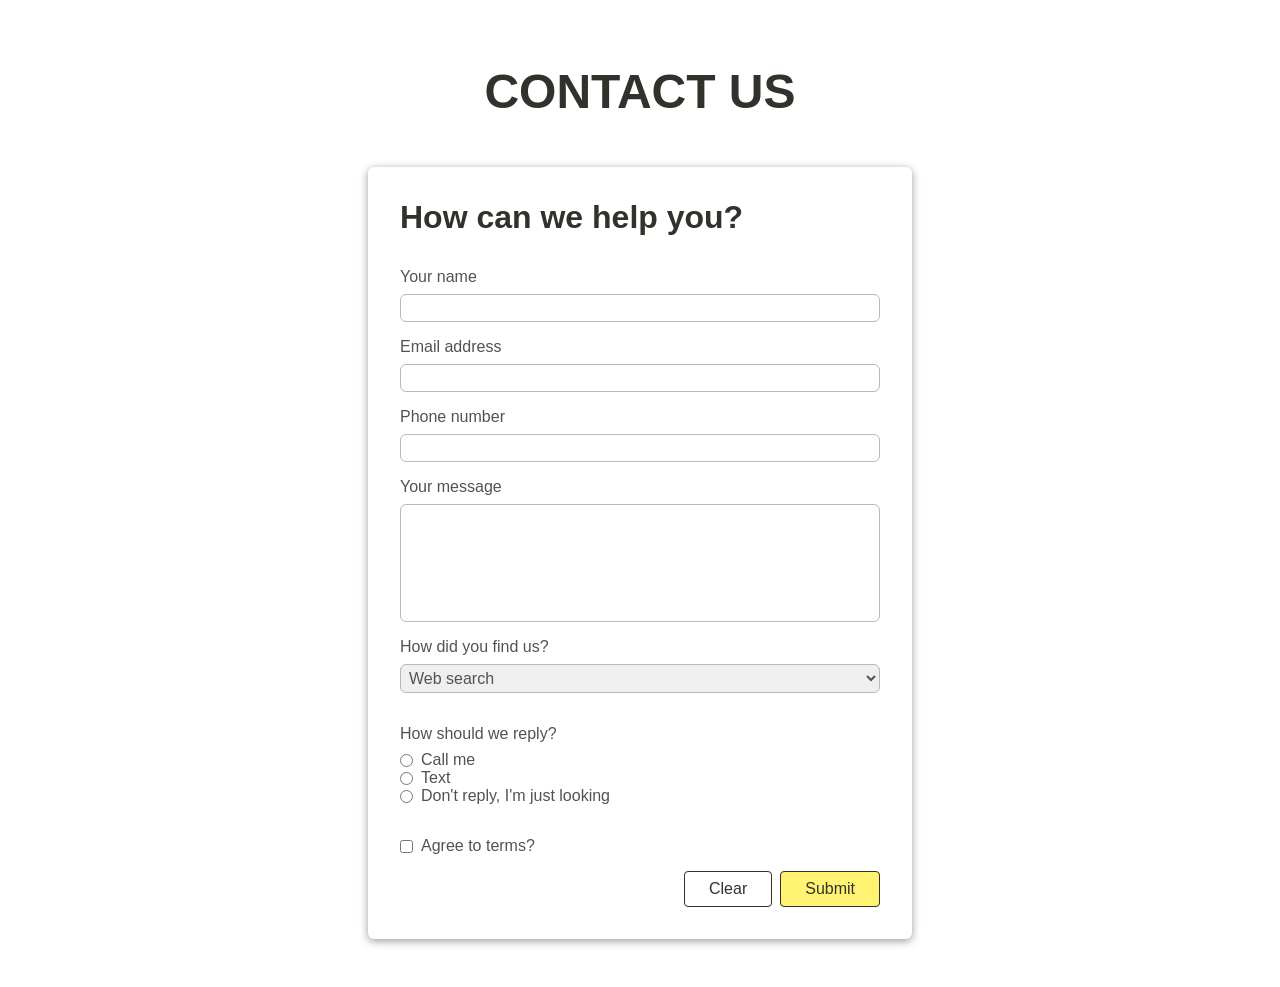
<file: CONTACT US HTML .html>
<!DOCTYPE html>
<html lang="en">
  <head>
    <meta charset="UTF-8" />
    <meta name="viewport" content="width=device-width, initial-scale=1.0" />
    <link rel="stylesheet" href="cstyles.css" />
    <title>Contact Us</title>
    <link rel="shortcut icon" href="/donation.png">
  </head>
  <!DOCTYPE html>
<html>
<head>
<style>
body {
  background-image: url("https://i0.wp.com/calmatters.org/wp-content/uploads/2020/07/organic-waste.jpg?fit=2121%2C1414&ssl=1");
}
</style>
</head>
</html>
  <body>
    <header>
      <h1>Contact us</h1>
    </header>
    <body>
      <form action="index.html" method="GET">
        <section">
          <h2>How can we help you?</h2>
          <label for="user-name">Your name</label>
          <input type="text" name="user-name" id="user-name" required />
          <label for="user-email">Email address</label>
          <input type="email" name="user-email" id="user-email" required />
          <label for="user-phone">Phone number</label>
          <input type="tel" name="user-number" id="user-number" minlength="10" required />
          <label for="user-message">Your message</label>
          <textarea name="user-message" id="user-message" rows="6" required></textarea>
          <label for="find-us">How did you find us?</label>
          <select name="find-us" id="find-us" required>
            <option>Web search</option>
            <option>Word of mouth</option>
            <option>Social media</option>
            <option>Other</option>
          </select>
        </section>
        <section class="section-2">
          <label for="reply">How should we reply?</label>
          <div class="reply">
            <div class="form-control-inline">
              <input type="radio" name="reply" id="call" required />
              <label for="call">Call me</label>
            </div>
            <div class="form-control-inline">
              <input type="radio" name="reply" id="text" required />
              <label for="text">Text</label>
            </div>
            <div class="form-control-inline">
              <input type="radio" name="reply" id="no-reply" required />
              <label for="no-reply">Don't reply, I'm just looking</label>
            </div>
            </div>
            <div class="form-control-inline agree-to-terms">
              <input type="checkbox" id="agree-terms" name="agree-to-terms" required />
              <label for="agree-terms">Agree to terms?</label>
            </div>
          </div>
        <div class="buttons">
          <button type="reset" id="clear">Clear</button>
          <button onclick="showAlert()" id="submit">Submit</button>
        </div>
      </section>
    </form>
    </body>
    <script>
      function showAlert() {
        alert ("Your response is recorded\nWe will contact you soon");
      }
      </script>
</html
</file>
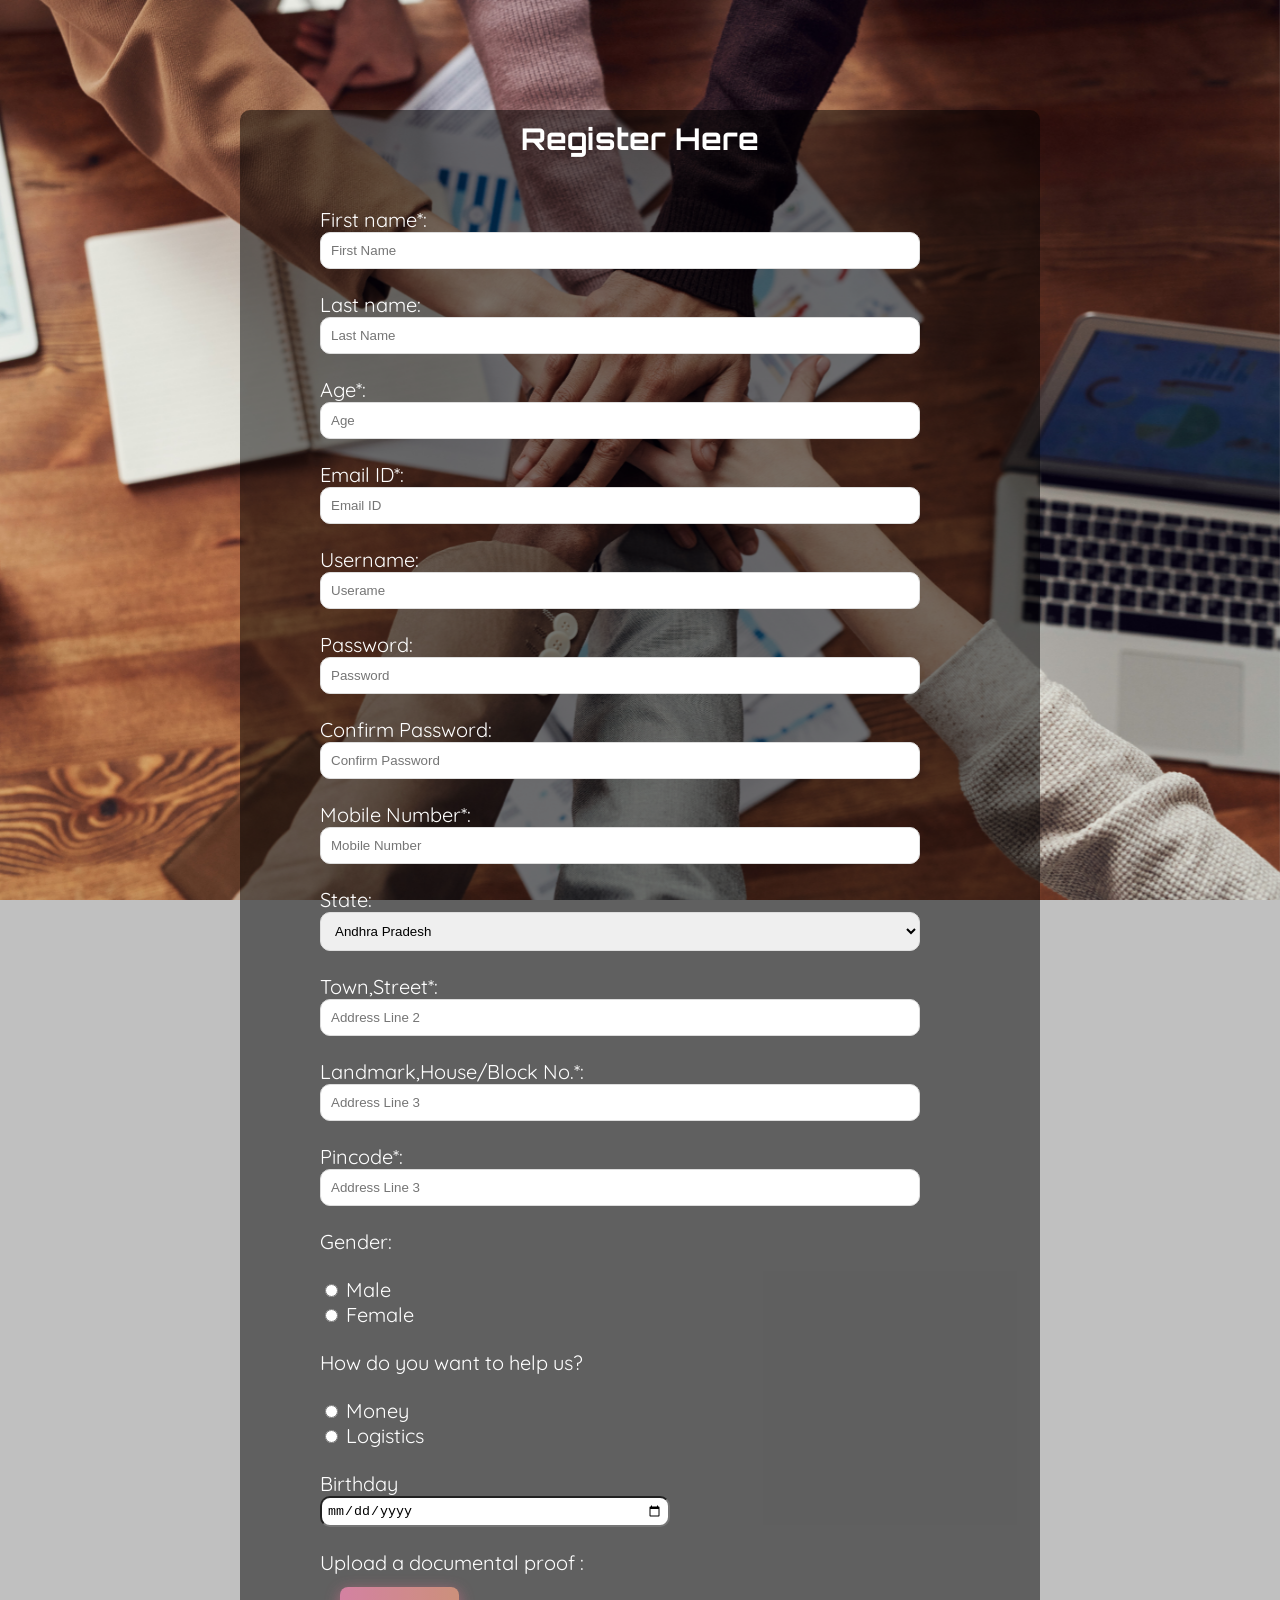
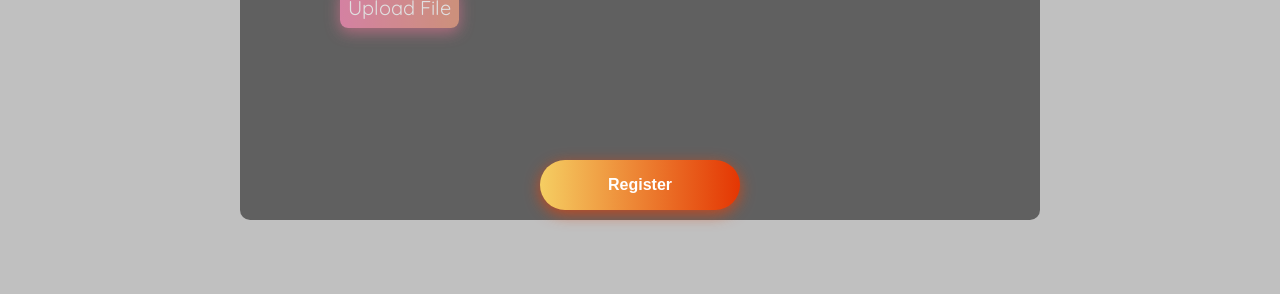
<file: Form_Individual.html>
<!DOCTYPE html>
<html lang="en">

<head>
    <link rel="stylesheet" type="text/css" href="style_individual.css">
    <meta charset="UTF-8">
    <meta http-equiv="X-UA-Compatible" content="IE=edge">
    <meta name="viewport" content="width=device-width, initial-scale=1.0">
    <link href="https://fonts.googleapis.com/css2?family=Quicksand:wght@600&display=swap" rel="stylesheet">
    <link href="https://fonts.googleapis.com/css2?family=Orbitron:wght@500&display=swap" rel="stylesheet">
    <title>Indiviual Registration</title>
    <link rel="shortcut icon" href="/donation.png">
</head>

<body>
    <img src="bg.jpg" alt="Girl in a jacket" class="img">
    <header>
        <div class='container'>
            
        </div>
    </header>
    <div class="main">
        <div class="register">
            <h2 class="title">Register Here</h2>


            <form action="index1.html" type="post" onsubmit="return validateForm()" name="myForm" id="register" method="post">
                <div id="register">
                    <label>First name*:</label>
                    <br>
                    <div class="formDesign" id="fname">
                        <input type="text" name="fname" id="f_name" placeholder="First Name" autocomplete="off"
                            class="name">
                        <span class="formerror"></span>
                        <br><br>
                    </div>
                    <label>Last name:</label>
                    <br>
                    <div class="formDesign" id="lname">
                        <input type="text" name="lname" id="l_name" placeholder="Last Name" autocomplete="off"
                            class="name">
                        <span class="formerror"></span>
                        <br><br>
                    </div>

                    <label>Age*:</label>
                    <br>
                    <div class="formDesign" id="age">
                        <input type="text" name="age" id="age" placeholder="Age" autocomplete="off" class="name">
                        <span class="formerror"></span>
                        <br><br>
                    </div>

                    <label>Email ID*:</label>
                    <br>
                    <div class="formDesign" id="email">
                        <input type="email" name="email" id="e_name" placeholder="Email ID" autocomplete="off"
                            class="name" required>
                        <span class="formerror"></span>
                        <br><br>
                    </div>
                    <label>Username:</label>
                    <br>
                    <div class="formDesign" id="uname">
                    <input type="text" name="email" class="name"  placeholder="Userame" required>
                    <span class="formerror"></span>
                    <br><br>
                </div>
                <label>Password:</label>
                    <br>
                    <div class="formDesign" id="pswd">
                    <input type="password" name="pswd" class="name"  placeholder="Password" required >
                    <span class="formerror"></span>
                    <br><br>
                </div>
                <label> Confirm Password:</label>
                    <br>
                    <div class="formDesign" id="cpswd">
                    <input type="password" name="cpswd" class="name"  placeholder="Confirm Password" >
                    <span class="formerror"></span>
                    <br><br>
                </div>



                    <label>Mobile Number*:</label>
                    <br>
                    <div class="formDesign" id="mbno.">
                        <input type="text" name="number" id="m_name" placeholder="Mobile Number" autocomplete="off"
                            class="name" >
                        <span class="formerror"></span>
                        <br><br>
                    </div>
                    <label>State:</label>
                    <br>
                    <select id="states" name="states">
                        <option value="Andhra Pradesh">Andhra Pradesh</option>
                        <option value="Arunachal Pradesh">Arunachal Pradesh</option>
                        <option value="Assam">Assam</option>
                        <option value="Bihar">Bihar</option>
                        <option value="Chhattisgarh">Chhattisgarh</option>
                        <option value="Goa">Goa</option>
                        <option value="Gujarat">Gujarat</option>
                        <option value="Haryana">Haryana </option>
                        <option value="Himachal Pradesh">Himachal Pradesh</option>
                        <option value="Jharkhand">Jharkhand</option>
                        <option value="Karnataka">Karnataka</option>
                        <option value="Kerala">Kerala</option>
                        <option value="Madhya Pradesh">Madhya Pradesh</option>
                        <option value="Maharashtra">Maharashtra</option>
                        <option value="Manipur">Manipur</option>
                        <option value="Meghalaya">Meghalaya</option>
                        <option value="Mizoram">Mizoram</option>
                        <option value="Nagaland">Nagaland</option>
                        <option value="Odisha">Odisha</option>
                        <option value="Punjab">Punjab</option>
                        <option value="Rajasthan">Rajasthan</option>
                        <option value="Sikkim">Sikkim</option>
                        <option value="Tamil Nadu">Tamil Nadu</option>
                        <option value="Telangana">Telangana</option>
                        <option value="Tripura">Tripura</option>
                        <option value="Uttar Pradesh">Uttar Pradesh</option>
                        <option value="Uttarakhand">Uttarakhand</option>
                        <option value="West Bengal">West Bengal</option>

                    </select>

                    <br><br>
                    <label>Town,Street*:</label>
                    <div class="formDesign" class="town">
                        <input type="text" name="email" id="t_name" placeholder="Address Line 2" autocomplete="off"
                            class="name" >
                        <span class="formerror"></span>
                        <br><br>
                    </div>
                    <label>Landmark,House/Block No.*:</label>
                    <div class="formDesign" class="house">
                        <input type="text" name="email" id="l_name" placeholder="Address Line 3" autocomplete="off"
                            class="name" >
                        <span class="formerror"></span>
                        <br><br>
                    </div>
                    <label>Pincode*:</label>
                    <br>
                    <div class="formDesign" class="pincode">
                        <input type="number" name="email" id="p_name" placeholder="Address Line 3" autocomplete="off"
                            class="name" >
                        <span class="formerror"><b></b></span>
                        <br><br>
                    </div>
                    <label>Gender:</label>
                    <br>
                    &nbsp;&nbsp;
                    <div class="formDesign" class="male">
                        <input type="radio" name="gender" id="male" >
                        <span id="male">Male</span>
                        &nbsp;&nbsp;
                    </div>
                    <div class="formDesign" class="female">
                        <input type="radio" name="gender" id="female">
                        <span id="male">Female</span>

                        <br><br>
                    </div>
                    <label id="help">How do you want to help us?</label>
                    <br>
                    &nbsp;&nbsp;
                    <div class="formDesign" class="money">
                        <input type="radio" name="help" id="money">
                        <span id="money">Money</span>
                        &nbsp;&nbsp;
                    </div>
                    <div class="formDesign" class="logistics">
                        <input type="radio" name="help" id="logistics">
                        <span id="logistics">Logistics</span>

                        <br><br>
                    </div>
                    <label class="birth">Birthday</label>
                    <br>
                    <div class="formDesign" class="birthday">
                        <input type="date" id="birthday" name="birthday">
                        <br></br>
                    </div>
                    <label>Upload a documental proof :</label>
                    <br>
                    <div id="new">
                        <form name="" action="" method="">
                            <input type="file" id="actual-btn" hidden />
                            <label for="actual-btn" id="actual-btn">Upload File</label>
                        </form>
                    </div>
                    <br><br>
                    <div class="btn1" >

                        <input class="mybttn b1" type="submit" value="Register"
                                >
                        
                    </div>

                </div>
            </form>
        </div>
    </div>
    <script src="https://ajax.googleapis.com/ajax/libs/jquery/3.6.0/jquery.min.js"></script>
   
</body>
<script>
    function setError(id, error) {
    //sets error inside tag of id 
    element = document.getElementById(id);
    element.getElementsByClassName("formerror")[0].innerHTML = error;

}


function validateForm() {

    console.log("AAAgaya ");
    var return_val = true;


    var name = document.forms['myForm']['fname'].value;
    var mob_no= document.forms['myForm']['number'].value;
    var age =document.forms['myForm']['age'].value;
    var pass = document.forms['myForm']['pswd'].value;
    var cpass = document.forms['myForm']['cpswd'].value;

    if (name.length == 0 ) {    
      
        setError("fname", "Please enter the name");
        return false;
    }
    if(name.length<=2)
    {
        
        setError("fname", "The name is too short");
        return false;
    }
    

   if(name.length>2){
        setError("fname", "");

   }
if(age.length==0) {
        
        setError("age", "Please enter age");
        return false;
    }
 
    if(age.length!=0) {
        
        setError("age", "");
       
    }

    if(pass!=cpass){
            setError("cpswd","The entered password is not matching");
            return false;
        }

        if(pass==cpass){
            setError("cpswd","");
        }
    
    if (mob_no.length==0) {
        
        setError("mbno.", "Please enter mob number");
        return false;
    }

   

    if (mob_no.length<10) {
        
        setError("mbno.", "Please enter right mob number");
        return false;
    }

    if (mob_no.length==10) {
        
        setError("mbno.", "");
        
    }
 
 
    // var pswd=document.forms['myForm']['pas   sword'].value;
    // if (pwsd.match(/^(?=[^A-Z]*[A-Z])(?=[^!"#$%&'()*+,-.:;<=>?@[\]^_`{|}~]*[!"#$%&'()*+,-.:;<=>?@[\]^_`{|}~])(?=\D*\d).{8,}$/)) {
    //     return true;
    // } else {
    //     setError("password", "Please enter a valid passoword");
    //     return false;
    // }

    return return_val;


}
</script>
</html>
</file>
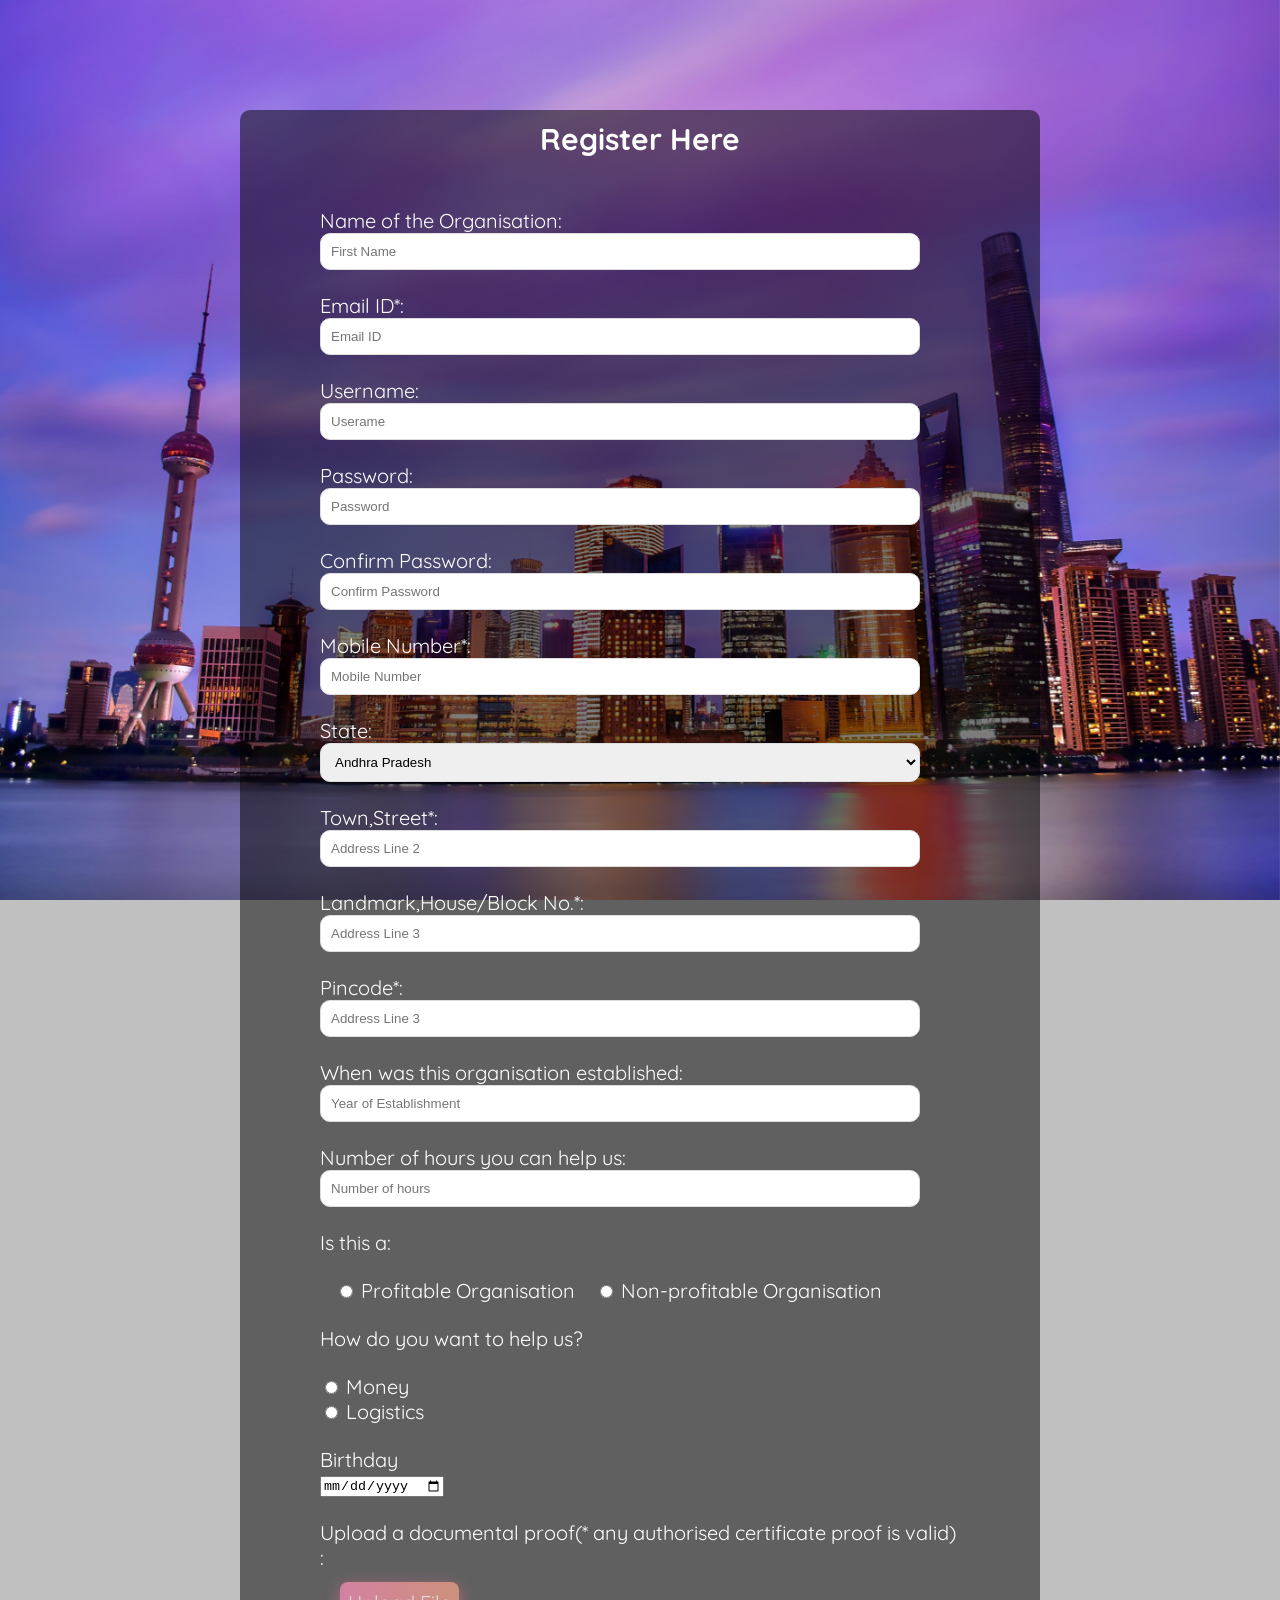
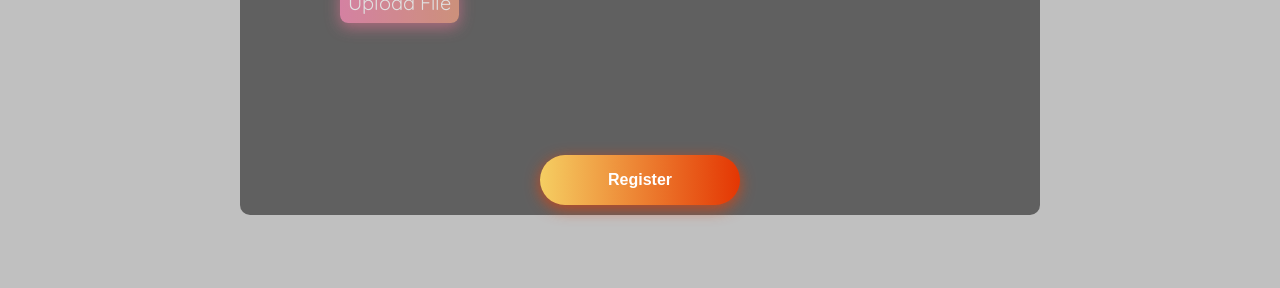
<file: Form_Organisation.html>
<!DOCTYPE html>
<html lang="en">

<head>
    <link rel="stylesheet" type="text/css" href="style_org.css">
    <meta charset="UTF-8">
    <meta http-equiv="X-UA-Compatible" content="IE=edge">
    <meta name="viewport" content="width=device-width, initial-scale=1.0">
    <link href="https://fonts.googleapis.com/css2?family=Quicksand:wght@600&display=swap" rel="stylesheet">
    <link href="https://fonts.googleapis.com/css2?family=Orbitron:wght@500&display=swap" rel="stylesheet">
    <title>Organisation Registration</title>
    <link rel="shortcut icon" href="/donation.png">
</head>

<body>
    <img src="bg1.jpg" alt="Girl in a jacket" class="img">
    <header>
        <div class='container'>
            
        </div>
    </header>
    <div class="main">
        <div class="register">
            <h2 class="title">Register Here</h2>


            <form action="index1.html" type="post" onsubmit="return validateForm()" name="myForm" id="register" method="post">
                <div id="register">
                    <label>Name of the Organisation:</label>
                    <br>
                    <div class="formDesign" id="fname">
                        <input type="text" name="fname" id="name" placeholder="First Name" autocomplete="off"
                            class="name">
                        <span class="formerror"></span>
                        <br><br>
                    </div>
                  

                    <label>Email ID*:</label>
                    <br>
                    <div class="formDesign" id="email">
                        <input type="email" name="email" id="name" placeholder="Email ID" autocomplete="off"
                            class="name" required>
                        <span class="formerror"></span>
                        <br><br>
                    </div>
                    <label>Username:</label>
                    <br>
                    <div class="formDesign" id="uname">
                    <input type="text" name="email" id="name"  placeholder="Userame" required>
                    <span class="formerror"></span>
                    <br><br>
                </div>
                <label>Password:</label>
                    <br>
                    <div class="formDesign" id="pswd">
                    <input type="password" name="pswd" id="name"  placeholder="Password" required >
                    <span class="formerror"></span>
                    <br><br>
                </div>
                <label> Confirm Password:</label>
                    <br>
                    <div class="formDesign" id="cpswd">
                    <input type="password" name="cpswd" id="name"  placeholder="Confirm Password" >
                    <span class="formerror"></span>
                    <br><br>
                </div>



                    <label>Mobile Number*:</label>
                    <br>
                    <div class="formDesign" id="mbno.">
                        <input type="text" name="number" id="name" placeholder="Mobile Number" autocomplete="off"
                            class="name">
                        <span class="formerror"></span>
                        <br><br>
                    </div>
                    <label>State:</label>
                    <br>
                    <select id="states" name="states">
                        <option value="Andhra Pradesh">Andhra Pradesh</option>
                        <option value="Arunachal Pradesh">Arunachal Pradesh</option>
                        <option value="Assam">Assam</option>
                        <option value="Bihar">Bihar</option>
                        <option value="Chhattisgarh">Chhattisgarh</option>
                        <option value="Goa">Goa</option>
                        <option value="Gujarat">Gujarat</option>
                        <option value="Haryana">Haryana </option>
                        <option value="Himachal Pradesh">Himachal Pradesh</option>
                        <option value="Jharkhand">Jharkhand</option>
                        <option value="Karnataka">Karnataka</option>
                        <option value="Kerala">Kerala</option>
                        <option value="Madhya Pradesh">Madhya Pradesh</option>
                        <option value="Maharashtra">Maharashtra</option>
                        <option value="Manipur">Manipur</option>
                        <option value="Meghalaya">Meghalaya</option>
                        <option value="Mizoram">Mizoram</option>
                        <option value="Nagaland">Nagaland</option>
                        <option value="Odisha">Odisha</option>
                        <option value="Punjab">Punjab</option>
                        <option value="Rajasthan">Rajasthan</option>
                        <option value="Sikkim">Sikkim</option>
                        <option value="Tamil Nadu">Tamil Nadu</option>
                        <option value="Telangana">Telangana</option>
                        <option value="Tripura">Tripura</option>
                        <option value="Uttar Pradesh">Uttar Pradesh</option>
                        <option value="Uttarakhand">Uttarakhand</option>
                        <option value="West Bengal">West Bengal</option>

                    </select>

                    <br><br>
                    <label>Town,Street*:</label>
                    <div class="formDesign" class="town">
                        <input type="text" name="email" id="name" placeholder="Address Line 2" autocomplete="off"
                            class="name">
                        <span class="formerror"></span>
                        <br><br>
                    </div>
                    <label>Landmark,House/Block No.*:</label>
                    <div class="formDesign" class="house">
                        <input type="text" name="email" id="name" placeholder="Address Line 3" autocomplete="off"
                            class="name">
                        <span class="formerror"></span>
                        <br><br>
                    </div>
                    <label>Pincode*:</label>
                    <br>
                    <div class="formDesign" class="pincode">
                        <input type="number" name="email" id="name" placeholder="Address Line 3" autocomplete="off"
                            class="name">
                        <span class="formerror"><b></b></span>
                        <br><br>
                    </div>
                    <label>When was this organisation established:</label>
                    <br>
                    <div class="formDesign" id="year">
                    <input type="number" name="year" id="name" placeholder="Year of Establishment" />
                    <br><br>
    </div>
    <label>Number of hours you can help us:</label>
    <br>
    <input type="number" name="number_of_hours" id="name" placeholder="Number of hours">
    <br><br>
    <label id="help">Is this a:</label>
                <br><br>
                &nbsp;&nbsp;
                <input type="radio" name="help" id="money">
                <span id="money">Profitable Organisation</span>
                &nbsp;&nbsp;
                <input type="radio" name="help" id="logistics">
                <span id="logistics">Non-profitable Organisation</span>
                <br></br>
                    <label id="help">How do you want to help us?</label>
                    <br>
                    &nbsp;&nbsp;
                    <div class="formDesign" class="money">
                        <input type="radio" name="help" id="money">
                        <span id="money">Money</span>
                        &nbsp;&nbsp;
                    </div>
                    <div class="formDesign" class="logistics">
                        <input type="radio" name="help" id="logistics">
                        <span id="logistics">Logistics</span>

                        <br><br>
                    </div>
                    <label class="birth">Birthday</label>
                    <br>
                    <div class="formDesign" class="birthday">
                        <input type="date" id="birthday" name="birthday">
                        <br></br>
                    </div>
                    <label>Upload a documental proof(* any authorised certificate proof is valid) :</label>
                    <br>
                    <div id="new">
                        <form name="" action="" method="">
                            <input type="file" id="actual-btn" hidden />
                            <label for="actual-btn" id="actual-btn">Upload File</label>
                        </form>
                    </div>
                    <br><br>
                    <div class="btn2">

                        <input class="mybttn b2" type="submit" value="Register">

                    </div>

                </div>
            </form>
        </div>
    </div>
    <script src="https://ajax.googleapis.com/ajax/libs/jquery/3.6.0/jquery.min.js"></script>

</body>
<script>
    function setError(id, error) {
        //sets error inside tag of id 
        element = document.getElementById(id);
        element.getElementsByClassName("formerror")[0].innerHTML = error;

    }


    function validateForm() {

       
        var return_val = true;


        var name = document.forms['myForm']['fname'].value;
        var mob_no = document.forms['myForm']['number'].value;
        var pass = document.forms['myForm']['pswd'].value;
        var cpass = document.forms['myForm']['cpswd'].value;

        if (name.length == 0) {

            setError("fname", "Please enter the name");
            return false;
        }
        if (name.length <= 2) {

            setError("fname", "The name is too short");
            return false;
        }


        if (name.length > 2) {
            setError("fname", "");

        }
   
if(pass!=cpass){
            setError("cpswd","The entered password is not matching");
            return false;
        }

        if(pass==cpass){
            setError("cpswd","");
        }

        if (mob_no.length == 0) {

            setError("mbno.", "Please enter mobile number");
            return false;
        }



        if (mob_no.length < 10) {

            setError("mbno.", "Please enter right mobile number");
            return false;
        }



        if (mob_no.length == 10) {

            setError("mbno.", "");

        }

        


        // var pswd=document.forms['myForm']['pas   sword'].value;
        // if (pwsd.match(/^(?=[^A-Z]*[A-Z])(?=[^!"#$%&'()*+,-.:;<=>?@[\]^_`{|}~]*[!"#$%&'()*+,-.:;<=>?@[\]^_`{|}~])(?=\D*\d).{8,}$/)) {
        //     return true;
        // } else {
        //     setError("password", "Please enter a valid passoword");
        //     return false;
        // }

        return return_val;


    }
</script>

</html>
</file>
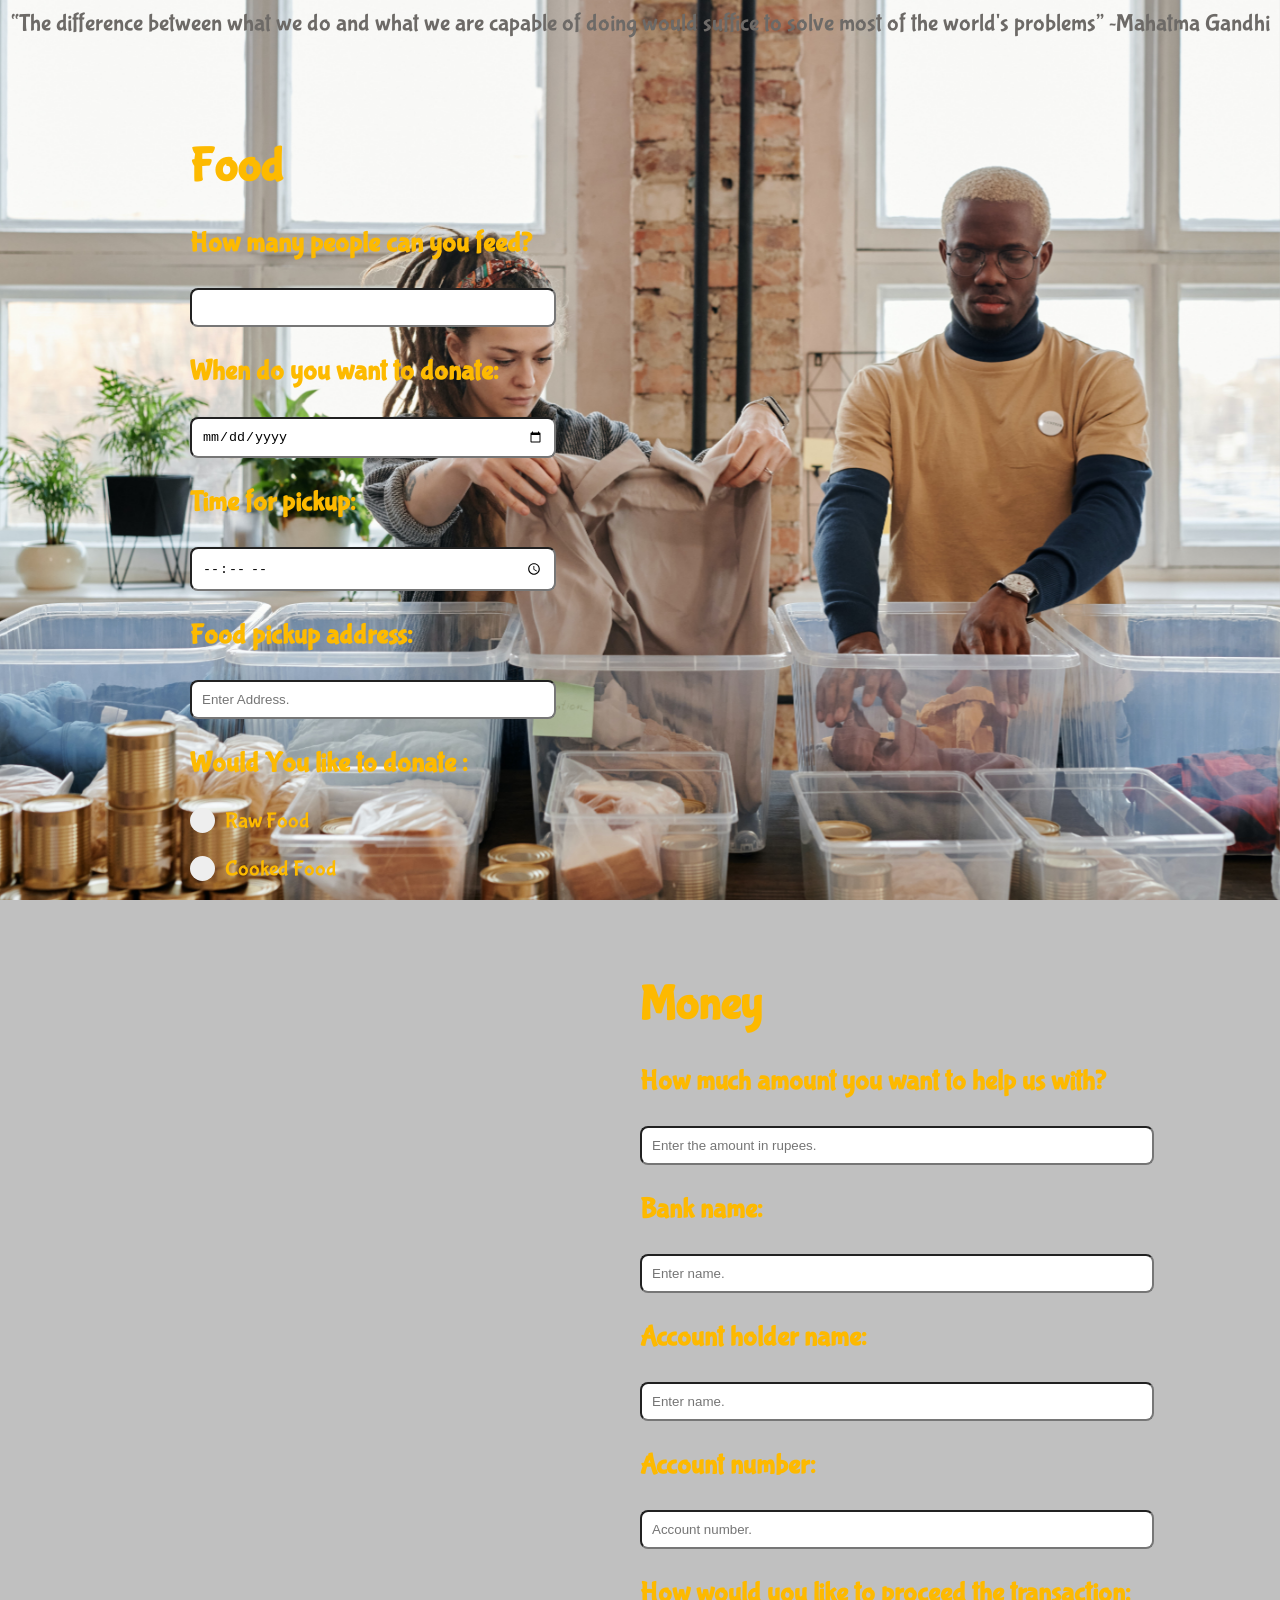
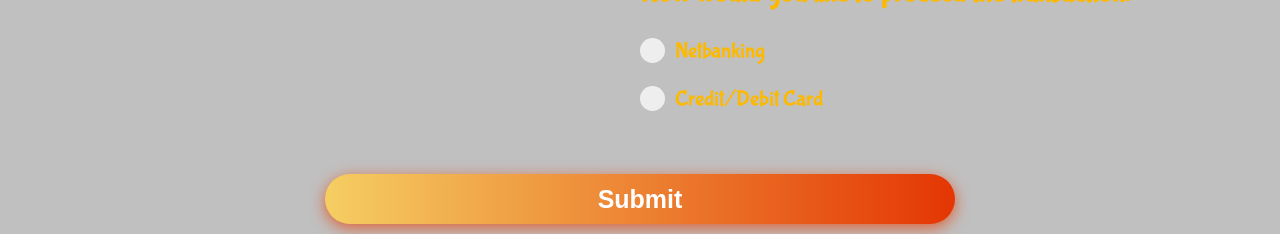
<file: index1.html>
<!DOCTYPE html>
<html lang="en">

<head>
    <meta charset="UTF-8">
    <meta http-equiv="X-UA-Compatible" content="IE=edge">
    <meta name="viewport" content="width=device-width, initial-scale=1.0">
    <link rel="stylesheet" href="index1.css">
    <link href="https://fonts.googleapis.com/css2?family=Bubblegum+Sans&display=swap" rel="stylesheet">
    <title>DONEZO</title>
    <link rel="shortcut icon" href="/donation.png">
</head>

<body>
    <form action="index.html" method="GET"></form>
    <img src="charity.jpg" class="img">
    <div class="quote">
        <header>“The difference between what we do and what we are capable of doing would suffice to solve most of the
            world's problems” ~Mahatma Gandhi</header>
    </div>
    <div class="food">
        <div class="ftext">
            <h1>Food</h1>
        <h3>How many people can you feed?</h3>
        <input type="number">
        
        <h3>When do you want to donate:</h3>
        <input placeholder="Enter name."type="date">
        <h3>Time for pickup:</h3>
        <input type="time">
        <h3> Food pickup address:</h3>
        <input placeholder="Enter Address.">
        <h3>Would You like to donate :</h3>
        <p class="container"> Raw Food
            <input type="checkbox">
            <span class="checkmark"></span>
        </p>
        <p class="container"> Cooked Food
            <input type="checkbox">
            <span class="checkmark"></span>
    </div>
    </div>
        <div class="money">
            <div class="mtext">
                <h1>Money</h1>
                <h3>How much amount you want to help us with?</h3>
                <input placeholder="Enter the amount in rupees." type="number" min="100" max="100000">
                
                <h3>Bank name:</h3>
                <input placeholder="Enter name.">
                <h3>Account holder name:</h3>
                <input placeholder="Enter name.">
                <h3>Account number:</h3>
                <input placeholder="Account number.">
                <h3>How would you like to proceed the transaction:</h3>
                <p class="container"> Netbanking
                    <input type="checkbox">
                    <span class="checkmark"></span>
                </p>
                <p class="container"> Credit/Debit Card
                    <input type="checkbox">
                    <span class="checkmark"></span>
                </p>
            </div>
        </div>
        <button class="mybttn b1" onclick="showAlert()" id="submit">Submit</button>
        
    </form>                    
</body>
<script>
    function showAlert() {
      alert ("Thank you for being part of a bigger cause \nThe NGO will get back to you soon");
    }
    </script>
</html>
</file>
<file: cstyles.css>
html {
    --color-grey-100: rgb(244, 242, 234);
    --color-grey-300: rgb(154, 153, 151);
    --color-grey-700: rgb(82, 82, 82);
    --color-grey-900: rgb(50, 49, 43);
  
    --color-primary-300: rgb(255, 248, 168);
    --color-primary-700: rgb(255, 243, 113);
    --color-primary-900: rgb(255, 234, 8);
  }
  
  body {
    background-image: url(images/daisy-background.jpeg);
    background-position: center;
    background-size: cover;
    font-family: "Roboto", sans-serif;
    color: var(--color-grey-900);
  }
  
  h1 {
    text-align: center;
    margin: 4rem 0 2rem 0;
    font-size: 3rem;
    text-transform: uppercase;
  }
  
  form {
    width: 30rem;
    margin: 3rem auto;
    background-color: white;
    padding: 2rem;
    border-radius: 6px;
    box-shadow: 0 2px 8px var(--color-grey-300);
  }
  
  h2 {
    margin: 0 0 2rem 0;
    font-size: 2rem;
  }
  
  label {
    margin-bottom: 0.5rem;
    display: block;
    color: var(--color-grey-700);
  }
  
  .section-2 {
    margin-top: 2rem;
  }
  
  input,
  textarea,
  select {
    width: 100%;
    display: block;
    margin-bottom: 1rem;
    box-sizing: border-box;
    font: inherit;
    border: 1px solid rgb(184, 184, 184);
    padding: 0.25rem;
    color: rgb(45, 44, 39);
    border-radius: 6px;
    font: inherit;
  }
  
  select {
    color: var(--color-grey-700);
  }
  
  textarea {
    resize: none;
  }
  
  input:focus,
  textarea:focus,
  select:focus,
  input:focus-visible,
  textarea:focus-visible,
  select:focus-visible {
    background-color: var(--color-grey-100);
    border-color: var(--color-grey-900);
    outline: none;
  }
  
  input:hover,
  textarea:hover {
    border-color: var(--color-grey-900);
  }
  
  textarea {
    resize: none;
  }
  
  .form-control-inline {
    display: flex;
    align-items: center;
  }
  
  .form-control-inline input {
    width: auto;
    margin: 0 0.5rem 0 0;
  }
  
  .form-control-inline label {
    margin: 0;
  }
  
  .agree-to-terms {
    margin-top: 2rem;
  }
  
  .buttons {
    display: flex;
    justify-content: end;
    margin-top: 1rem;
  }
  
  button {
    display: inline-block;
    font: inherit;
    background-color: var(--color-primary-700);
    color: var(--color-grey-900);
    border: 1px solid var(--color-grey-900);
    padding: 0.5rem 1.5rem;
    border-radius: 4px;
    cursor: pointer;
  }
  
  button:hover {
    background-color: var(--color-primary-900);
  }
  
  #clear {
    background-color: white;
    color: var(--color-grey-900);
    margin-right: 0.5rem;
  }
  
  #clear:hover {
    background-color: var(--color-grey-100);
  }
</file>
<file: style_individual.css>
body{
padding: 10px;
  margin: 0;
  background-size: 100%;
  background-color: #C0C0C0 ;
}
img {
    width: 100vw;
    height: 100vh;
    object-fit: cover;
    position: fixed;
    left: 0;
    right: 0;
    top: 0;
    bottom: 0;
    z-index: -1;
  }
.main{
    width:800px;
    margin:100px auto 0px auto;
}

h2{
    text-align: center;
    padding: 10px;
    font-family: 'Orbitron', sans-serif;
    color:white;
    font-stretch: extra-expanded;
}

div.register{
    background-color: rgb(0,0,0,0.5);
    width:100%;
    font-size:20px;
    border-radius: 10px;
    border: 1px soid rgb(255,255,255,0.3);
    box-shadow: 2px,2px,15px rgb(0,0,0,0.3);
}


#register{
    margin:40px;
}

label{
    font-family: 'Quicksand', sans-serif;;
    color: white;
    
}

span{
    font-family: 'Quicksand', sans-serif;
    color: white;
    
}

input.name{
    width:600px;
    border: 1px solid #ddd;
    border-radius:  10px;
    padding:10px;

}
#globe {
    width:70px;
    height: 70px;
    font-size: 60px;
    margin: 10PX;
    padding: 5px;
    color: rgb(255, 255, 255);
    cursor: pointer;
  
  }
  * {
    -webkit-box-sizing: border-box;
    -moz-box-sizing: border-box;
    box-sizing: border-box;
}
.btn1{
    margin: 10%;
    text-align: center
}
.mybttn{
    font: 'Orbitron', sans-serif;
    width: 200px;
    font-size: 16px;
    font-weight: 600;
    color: #fff;
    cursor: pointer;
    margin: 10px;
    height: 50px;
    text-align:center;
    border: none;
    background-size: 300% 100%;

    border-radius: 50px;
    
    -webkit-transition: all .4s ease-in-out;
    transition: all .4s ease-in-out;
}
.mybttn:hover {
    background-position: 100% 0;
   -webkit-transition: all .4s ease-in-out;
    transition: all .4s ease-in-out;
}
.btn-hover:focus {
    outline: none;
}
.mybttn.b1{
    background-image: linear-gradient(to right, #f5ce62, #e43603, #fa7199, #e85a19);
    box-shadow: 0 4px 15px 0 rgba(229, 66, 10, 0.75);
}
input#birthday{
    
    width:350px;
    border-radius: 10px;
    padding: 5px;
}
#actual-btn{
    background-image: linear-gradient(to right, #f089b2, #e79c81);
    box-shadow: 0 4px 15px 0 rgba(236, 116, 149, 0.75);
  padding: 0.5rem;
  font-family: 'Quicksand', sans-serif;
  border-radius: 0.5rem;
  cursor: pointer;
  margin-top: 1rem;
  opacity:0.8;
  
  
}
#actual-btn:hover{
    color: rgba(17, 17, 17, 0.8);
    background-color: orange;
}
#new{
padding:20px;
}
#states{
    width:600px;
    border: 1px solid #ddd;
    border-radius:  10px;
    padding:10px;
}

.formerror{
    color:red;

}
</file>
<file: style_org.css>
body {
    padding: 10px;
    margin: 0;
    background-size: 100%;
    background-color: #C0C0C0;
}

img {
    width: 100vw;
    height: 100vh;
    object-fit: cover;
    position: fixed;
    left: 0;
    right: 0;
    top: 0;
    bottom: 0;
    z-index: -1;
}

div.main {
    width: 800px;
    margin: 100px auto 0px auto;
}

h2 {
    text-align: center;
    padding: 10px;
    font-family: 'Quicksand', sans-serif;
    color: white;
    font-stretch: extra-expanded;
}

div.register {
    background-color: rgb(0, 0, 0, 0.5);
    width: 100%;
    font-size: 20px;
    border-radius: 10px;
    border: 1px soid rgb(255, 255, 255, 0.3);
    box-shadow: 2px, 2px, 15px rgb(0, 0, 0, 0.3);
}


#register {
    margin: 40px;
}

label {
    font-family: 'Quicksand', sans-serif;
    color: white;

}

span {
    font-family: 'Quicksand', sans-serif;
    color: white;

}

input#name {
    width: 600px;
    border: 1px solid #ddd;
    border-radius: 10px;
    padding: 10px;

}

#mybttn1 {
    font: 'Quicksand', sans-serif;
    font-size: medium;
    border-radius: 10px;
    border: none;
    background-color: rgba(250, 100, 0, 0.8);
    color: white;
    margin-left: 300px;
    padding: 10px;
    margin-bottom: 10px;
    width: 110px;
}

#states {
    width: 600px;
    border: 1px solid #ddd;
    border-radius: 10px;
    padding: 10px;
}

#new {
    padding: 20px;
}

#actual-btn {
    background-image: linear-gradient(to right, #f089b2, #e79c81);
    box-shadow: 0 4px 15px 0 rgba(236, 116, 149, 0.75);
    color: white;
    padding: 0.5rem;
    font-family:'Quicksand', sans-serif; 
    border-radius: 0.5rem;
    cursor: pointer;
    margin-top: 1rem;
    opacity: 0.8;
    

}

#actual-btn:hover {
    color: rgba(17, 17, 17, 0.8);
    background-color: orange;
}
#globe {
    width:70px;
    height: 70px;
    font-size: 60px;
    margin: 10PX;
    padding: 5px;
    color: rgb(255, 255, 255);
    cursor: pointer;
  
  }
  * {
    -webkit-box-sizing: border-box;
    -moz-box-sizing: border-box;
    box-sizing: border-box;
}
.btn2{
    margin: 10%;
    text-align: center
}
.mybttn{
    font: 'Orbitron', sans-serif;
    width: 200px;
    font-size: 16px;
    font-weight: 600;
    color: #fff;
    cursor: pointer;
    margin: 10px;
    height: 50px;
    text-align:center;
    border: none;
    background-size: 300% 100%;

    border-radius: 50px;
    
    -webkit-transition: all .4s ease-in-out;
    transition: all .4s ease-in-out;
}
.mybttn:hover {
    background-position: 100% 0;
   -webkit-transition: all .4s ease-in-out;
    transition: all .4s ease-in-out;
}
.btn-hover:focus {
    outline: none;
}
.mybttn.b2{
    background-image: linear-gradient(to right, #f5ce62, #e43603, #fa7199, #e85a19);
    box-shadow: 0 4px 15px 0 rgba(229, 66, 10, 0.75);
}
.formerror{
    color:red;

}
</file>
<file: index1.css>
body{
    padding: 10px;
    margin: 0;
    
    background-size: 100%;
    background-color: #C0C0C0 ;
    
}
.img {
  width: 100vw;
  height: 100vh;
  object-fit: cover;
  position: fixed;
  left: 0;
  right: 0;
  top: 0;
  bottom: 0;
  z-index: -1;
}
.quote{
font-family:'Bubblegum Sans', cursive;
color: #6d6a67;
font-stretch: extra-expanded;
font-size: x-large;
text-align: center;
display: grid;
padding-bottom: 60px;

animation: glow 1s ease-in-out infinite alternate;
}



.money{
    display: grid;
    grid-column: 2;
    grid-row: 2;
    float: right;
    color:#fdb900;
    font-family:'Bubblegum Sans', cursive;
    font-size: x-large;
    /* border-style: solid;
    border-color: #bd6925;
    border-radius: 30px; */
    padding-right: 100px;
    padding-left: 100px;
    padding-bottom: 10px;
    /* animation: glow 1s ease-in-out infinite alternate;
     */
}
.food{
  display: grid;
  grid-column: 1;
  grid-row: 2;
  float: left;
  color:#fdba00;
  font-family: 'Bubblegum Sans', cursive;
  font-size: x-large;
  /* border-style: solid;
  border-color: #bd6925;
  border-radius: 30px; */
  padding-right: 140px;
  padding-left: 140px;  
  /* animation: glow 1s ease-in-out i nfinite alternate; */
}
.ftext{
    padding:10px 40px 40px 40px ;
    
}
.mtext{
  padding:10px 40px 40px 40px ;
  
}
input{
    border-radius: 8px;
    width: 100%;
    padding: 10px;
   
}
.container {
    display: block;
    position: relative;
    padding-left: 35px;
    margin-bottom: 12px;
    cursor: pointer;
    font-size: 22px;
    -webkit-user-select: none;
    -moz-user-select: none;
    -ms-user-select: none;
    user-select: none;
  }
  
  
  .container input {
    position: absolute;
    opacity: 0;
    cursor: pointer;
    height: 0;
    width: 0;
  }
  
  
  .checkmark {
    position: absolute;
    top: 0;
    left: 0;
    height: 25px;
    width: 25px;
    background-color: #eee;
    border-radius: 50%;
  }
  
  
  .container:hover input ~ .checkmark {
    background-color: #ccc;
  }
  
  
  .container input:checked ~ .checkmark {
    background-color: #2196F3;
  }
  
  
  .checkmark:after {
    content: "";
    position: absolute;
    display: none;
  }
  
  
  .container input:checked ~ .checkmark:after {
    display: block;
  }
  
  
  .container .checkmark:after {
    top: 9px;
    left: 9px;
    width: 8px;
    height: 8px;
    border-radius: 50%;
    background: white;
  }
  @keyframes glow{
    from{
        text-shadow: 0 0 10px rgb(255, 255, 255),0 0 20px rgb(255, 255, 255) , 0 0 30px rgb(202, 94, 5), 0 0 40px rgb(202, 94, 5),0 0 50px rgb(202, 94, 5), 0 0 60px rgb(202, 94, 5) ,0 0 70px rgb(202, 94, 5);
    }
    to{
        text-shadow: 0 0 10px rgb(255, 255, 255),0 0 20px rgb(255, 255, 255) , 0 0 30px rgb(218, 160, 52), 0 0 40px rgb(218, 160, 52),0 0 50px rgb(218, 160, 52), 0 0 60px rgb(218, 160, 52) ,0 0 70px rgb(218, 160, 52); 
    }
}
.btn1{
  margin: 10%;
  text-align: center;
}
.mybttn{
  font: 'Orbitron', sans-serif;
  width: 200px;
  font-size: 25px;
  font-weight: 600;
  color: #fff;
  cursor: pointer;
  margin: 10px;
  height: 50px;
  text-align:center;
  border: none;
  background-size: 300% 100%;

  border-radius: 50px;
  
  -webkit-transition: all .4s ease-in-out;
  transition: all .4s ease-in-out;
  

}
.mybttn:hover {
  background-position: 100% 0;
 -webkit-transition: all .4s ease-in-out;
  transition: all .4s ease-in-out;
}
.btn-hover:focus {
  outline: none;
}
.mybttn.b1{
  background-image: linear-gradient(to right, #f5ce62, #e43603, #fa7199, #e85a19);
  box-shadow: 0 4px 15px 0 rgba(229, 66, 10, 0.75);
}
.b1{
  
  align-items: center;
  width: 50%;
  margin: 0 auto;
  display: flex;
  justify-content: center;


}
</file>
